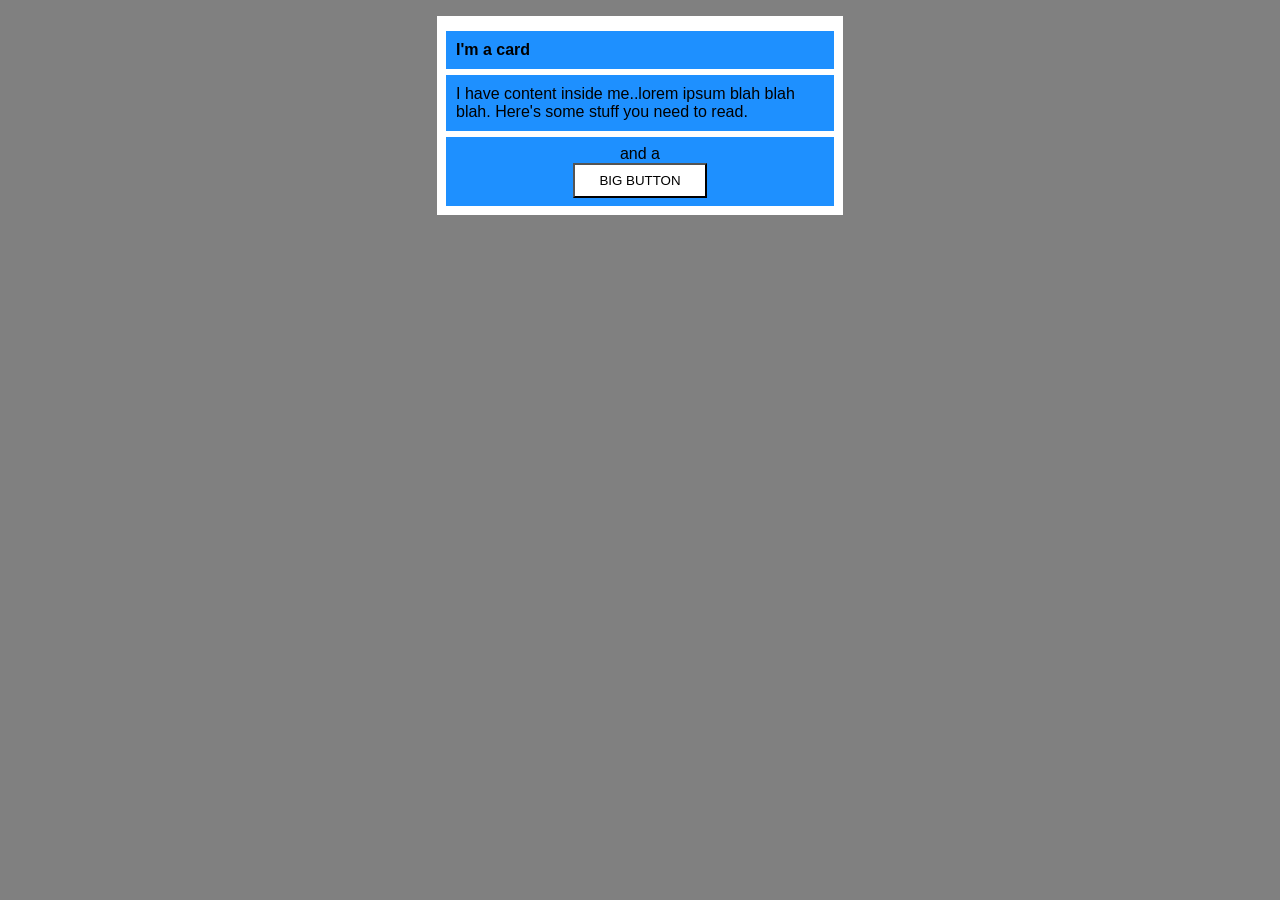
<file: foundations/block-and-inline/02-margin-and-padding-2/index.html>
<!DOCTYPE html>
<html lang="en">
  <head>
    <meta charset="UTF-8">
    <meta http-equiv="X-UA-Compatible" content="IE=edge">
    <meta name="viewport" content="width=device-width, initial-scale=1.0">
    <title>Margin and Padding exercise 2</title>
    <link rel="stylesheet" href="style.css">
  </head>
  <body>
    <div class="card">
      <h1 class="title">I'm a card</h1>

      <div class="content">I have content inside me..lorem ipsum blah blah blah. Here's some stuff you need to read.</div>
      
      <div class="button-container">and a <button>BIG BUTTON</button></div>
    </div>
  </body>
</html>
</file>
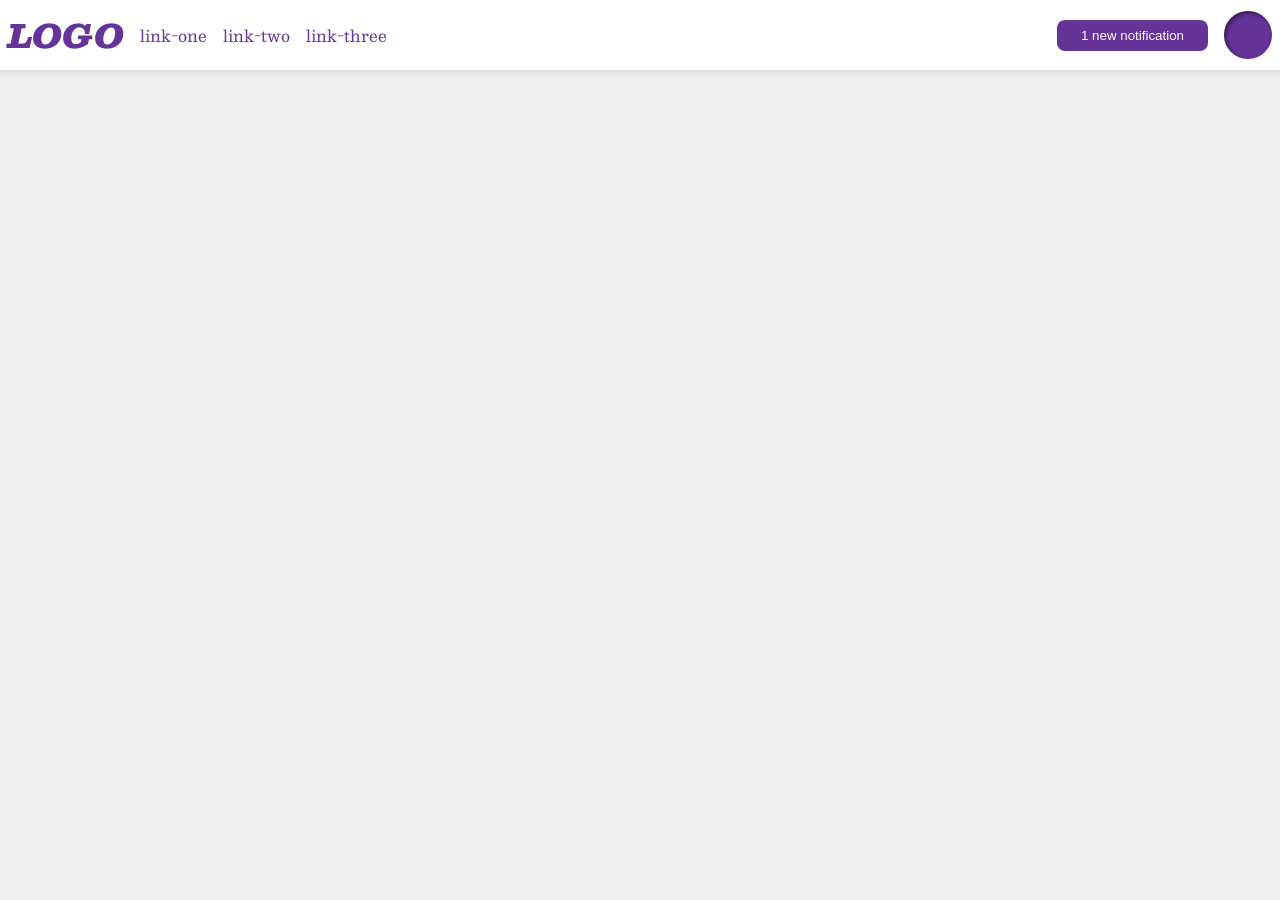
<file: foundations/flex/03-flex-header-2/index.html>
<!DOCTYPE html>
<html lang="en">

<head>
  <meta charset="UTF-8">
  <meta http-equiv="X-UA-Compatible" content="IE=edge">
  <meta name="viewport" content="width=device-width, initial-scale=1.0">
  <title>Flex Header 2</title>
  <link rel="stylesheet" href="style.css">
</head>

<body>
  <div class="header">
    <div class="side-content">
      <div class="logo">
        LOGO
      </div>
      <ul class="links">
        <li><a href="https://google.com">link-one</a></li>
        <li><a href="https://google.com">link-two</a></li>
        <li><a href="https://google.com">link-three</a></li>
      </ul>
    </div>
    <div class="side-content">
    <button class="notifications">
      1 new notification
    </button>
    <div class="profile-image"></div>
    </div>
  </div>
</body>

</html>
</file>
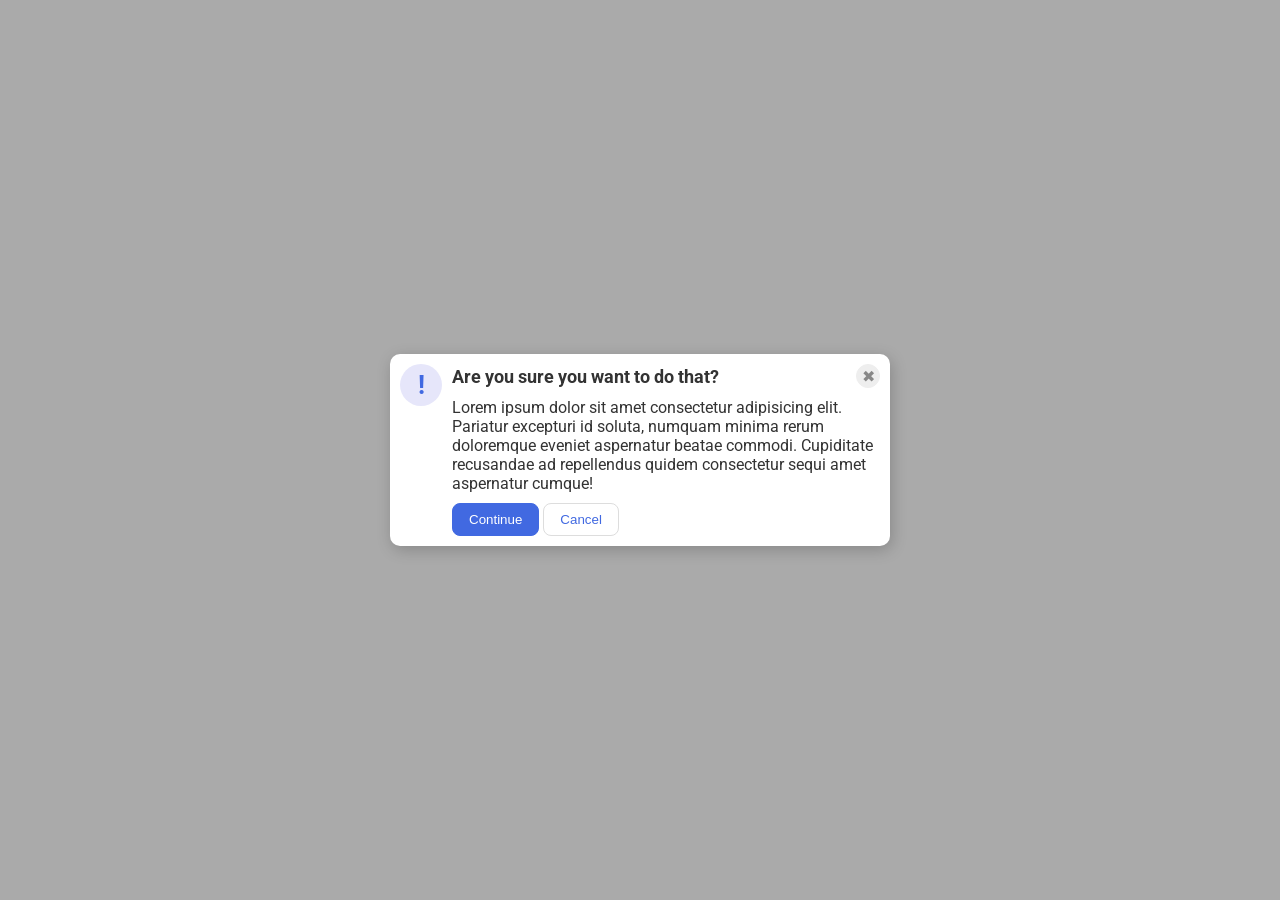
<file: foundations/flex/05-flex-modal/index.html>
<!DOCTYPE html>
<html lang="en">
  <head>
    <meta charset="UTF-8">
    <meta http-equiv="X-UA-Compatible" content="IE=edge">
    <meta name="viewport" content="width=device-width, initial-scale=1.0">
    <link rel="stylesheet" href="style.css">
    <title>Modal</title>
  </head>
  <body>
    <div class="modal">
      <div class="icon">!</div>
      <div class="content">
        <div class="heading">
          <div class="header">Are you sure you want to do that?</div>
          <button class="close-button">✖</button>
        </div>
        <div class="text">Lorem ipsum dolor sit amet consectetur adipisicing elit. Pariatur excepturi id soluta, numquam minima rerum doloremque eveniet aspernatur beatae commodi. Cupiditate recusandae ad repellendus quidem consectetur sequi amet aspernatur cumque!</div>
        <div class="buttons">
          <button class="continue">Continue</button>
          <button class="cancel">Cancel</button>
        </div>
        
      </div>
    </div>
  </body>
</html>
</file>
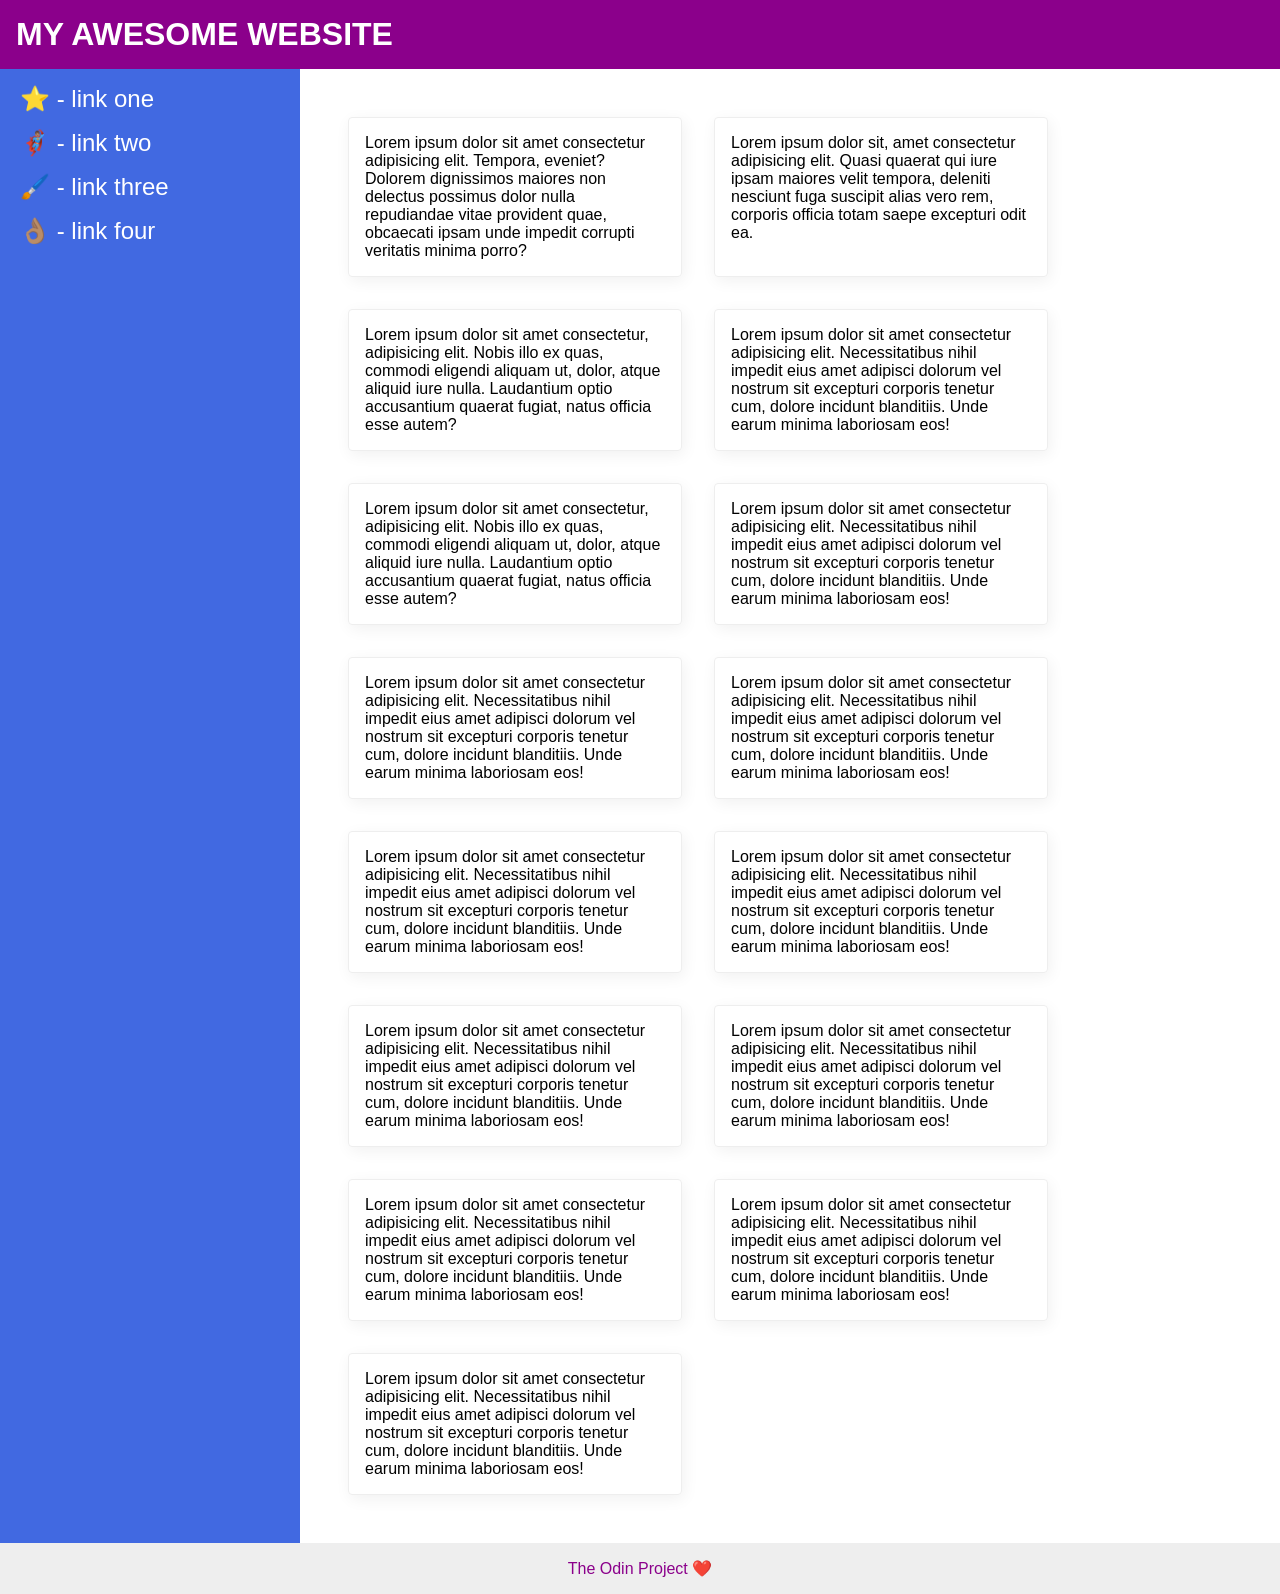
<file: foundations/flex/07-flex-layout-2/index.html>
<!DOCTYPE html>
<html lang="en">

<head>
  <meta charset="UTF-8">
  <meta http-equiv="X-UA-Compatible" content="IE=edge">
  <meta name="viewport" content="width=device-width, initial-scale=1.0">
  <title>The Holy Grail</title>
  <link rel="stylesheet" href="style.css">
</head>

<body>
  <div class="header">
    MY AWESOME WEBSITE
  </div>

  <div class="page-content">

    <div class="sidebar">
      <ul>
        <li><a href="#">⭐ - link one</a></li>
        <li><a href="#">🦸🏽‍♂️ - link two</a></li>
        <li><a href="#">🖌️ - link three</a></li>
        <li><a href="#">👌🏽 - link four</a></li>
      </ul>
    </div>

    <div class="main-content">

      <div class="card">Lorem ipsum dolor sit amet consectetur adipisicing elit. Tempora, eveniet? Dolorem dignissimos
        maiores non delectus possimus dolor nulla repudiandae vitae provident quae, obcaecati ipsam unde impedit
        corrupti
        veritatis minima porro?</div>
      <div class="card">Lorem ipsum dolor sit, amet consectetur adipisicing elit. Quasi quaerat qui iure ipsam maiores
        velit tempora, deleniti nesciunt fuga suscipit alias vero rem, corporis officia totam saepe excepturi odit ea.
      </div>
      <div class="card">Lorem ipsum dolor sit amet consectetur, adipisicing elit. Nobis illo ex quas, commodi eligendi
        aliquam ut, dolor, atque aliquid iure nulla. Laudantium optio accusantium quaerat fugiat, natus officia esse
        autem?</div>
      <div class="card">Lorem ipsum dolor sit amet consectetur adipisicing elit. Necessitatibus nihil impedit eius amet
        adipisci dolorum vel nostrum sit excepturi corporis tenetur cum, dolore incidunt blanditiis. Unde earum minima
        laboriosam eos!</div>
      <div class="card">Lorem ipsum dolor sit amet consectetur, adipisicing elit. Nobis illo ex quas, commodi eligendi
        aliquam ut, dolor, atque aliquid iure nulla. Laudantium optio accusantium quaerat fugiat, natus officia esse
        autem?</div>
      <div class="card">Lorem ipsum dolor sit amet consectetur adipisicing elit. Necessitatibus nihil impedit eius amet
        adipisci dolorum vel nostrum sit excepturi corporis tenetur cum, dolore incidunt blanditiis. Unde earum minima
        laboriosam eos!</div>
      <div class="card">Lorem ipsum dolor sit amet consectetur adipisicing elit. Necessitatibus nihil impedit eius amet
        adipisci dolorum vel nostrum sit excepturi corporis tenetur cum, dolore incidunt blanditiis. Unde earum minima
        laboriosam eos!</div>
      <div class="card">Lorem ipsum dolor sit amet consectetur adipisicing elit. Necessitatibus nihil impedit eius amet
        adipisci dolorum vel nostrum sit excepturi corporis tenetur cum, dolore incidunt blanditiis. Unde earum minima
        laboriosam eos!</div>
      <div class="card">Lorem ipsum dolor sit amet consectetur adipisicing elit. Necessitatibus nihil impedit eius amet
        adipisci dolorum vel nostrum sit excepturi corporis tenetur cum, dolore incidunt blanditiis. Unde earum minima
        laboriosam eos!</div>
      <div class="card">Lorem ipsum dolor sit amet consectetur adipisicing elit. Necessitatibus nihil impedit eius amet
        adipisci dolorum vel nostrum sit excepturi corporis tenetur cum, dolore incidunt blanditiis. Unde earum minima
        laboriosam eos!</div>
      <div class="card">Lorem ipsum dolor sit amet consectetur adipisicing elit. Necessitatibus nihil impedit eius amet
        adipisci dolorum vel nostrum sit excepturi corporis tenetur cum, dolore incidunt blanditiis. Unde earum minima
        laboriosam eos!</div>
      <div class="card">Lorem ipsum dolor sit amet consectetur adipisicing elit. Necessitatibus nihil impedit eius amet
        adipisci dolorum vel nostrum sit excepturi corporis tenetur cum, dolore incidunt blanditiis. Unde earum minima
        laboriosam eos!</div>
      <div class="card">Lorem ipsum dolor sit amet consectetur adipisicing elit. Necessitatibus nihil impedit eius amet
        adipisci dolorum vel nostrum sit excepturi corporis tenetur cum, dolore incidunt blanditiis. Unde earum minima
        laboriosam eos!</div>
      <div class="card">Lorem ipsum dolor sit amet consectetur adipisicing elit. Necessitatibus nihil impedit eius amet
        adipisci dolorum vel nostrum sit excepturi corporis tenetur cum, dolore incidunt blanditiis. Unde earum minima
        laboriosam eos!</div>
      <div class="card">Lorem ipsum dolor sit amet consectetur adipisicing elit. Necessitatibus nihil impedit eius amet
        adipisci dolorum vel nostrum sit excepturi corporis tenetur cum, dolore incidunt blanditiis. Unde earum minima
        laboriosam eos!</div>

    </div>
  </div>
  <div class="footer">
    The Odin Project ❤️
  </div>
</body>

</html>
</file>
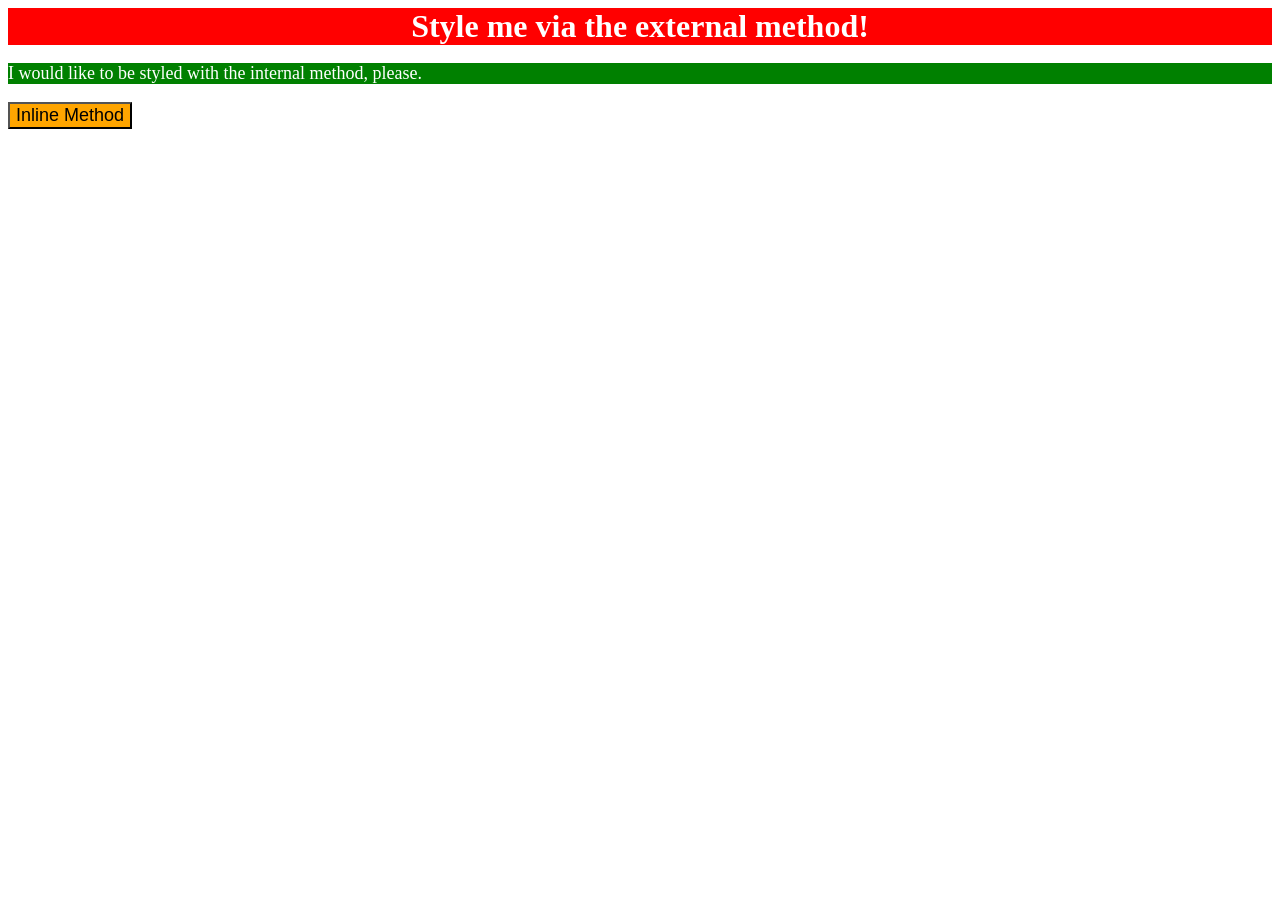
<file: foundations/intro-to-css/01-css-methods/index.html>
<!DOCTYPE html>
<html lang="en">

<head>
  <meta charset="UTF-8">
  <meta http-equiv="X-UA-Compatible" content="IE=edge">
  <meta name="viewport" content="width=device-width, initial-scale=1.0">
  <title>Methods for Adding CSS</title>
  <!-- * `p`: a green background, 
  white text, 
  and a font size of 18px -->
  <style>
    p {
      background-color: green;
      color: white;
      font-size: 18px;
    }
  </style>



  <link rel="stylesheet" href="styles.css">
</head>

<body>
  <div>Style me via the external method!</div>
  <p>I would like to be styled with the internal method, please.</p>
  <!-- * `button`: an orange background and a font size of 18px -->
  <button style="background-color: orange; font-size: 18px;">Inline Method</button>
</body>

</html>
</file>
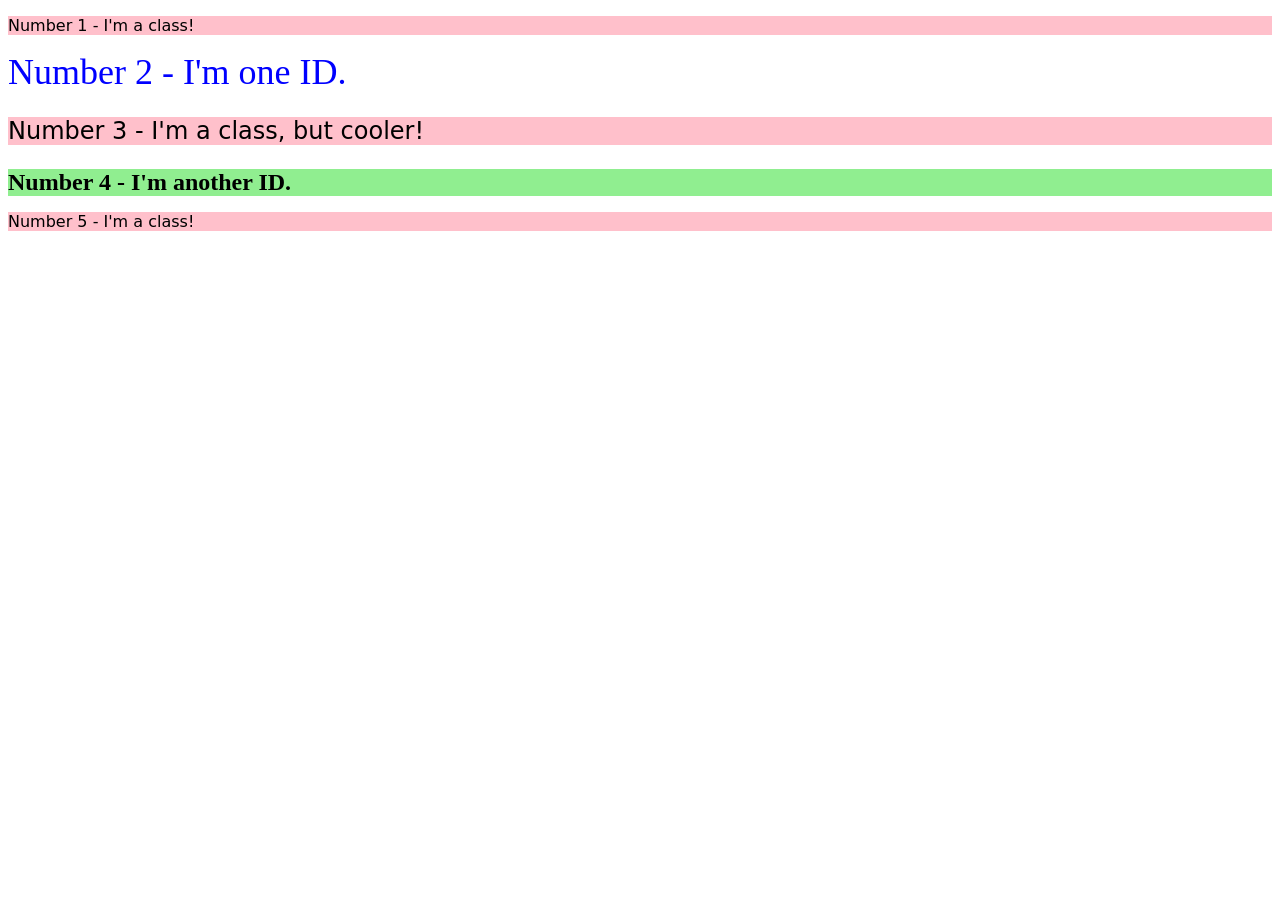
<file: foundations/intro-to-css/02-class-id-selectors/index.html>
<!DOCTYPE html>
<html lang="en">
  <head>
    <meta charset="UTF-8">
    <meta http-equiv="X-UA-Compatible" content="IE=edge">
    <meta name="viewport" content="width=device-width, initial-scale=1.0">
    <title>Class and ID Selectors</title>
    <link rel="stylesheet" href="style.css">
  </head>
  <body>
    <p class="odd">Number 1 - I'm a class!</p>
    <div id="second-element">Number 2 - I'm one ID.</div>
    <p class="odd font-size">Number 3 - I'm a class, but cooler!</p>
    <div class="font-size" id="fourth-element">Number 4 - I'm another ID.</div>
    <p class="odd">Number 5 - I'm a class!</p>
  </body>
</html>
</file>
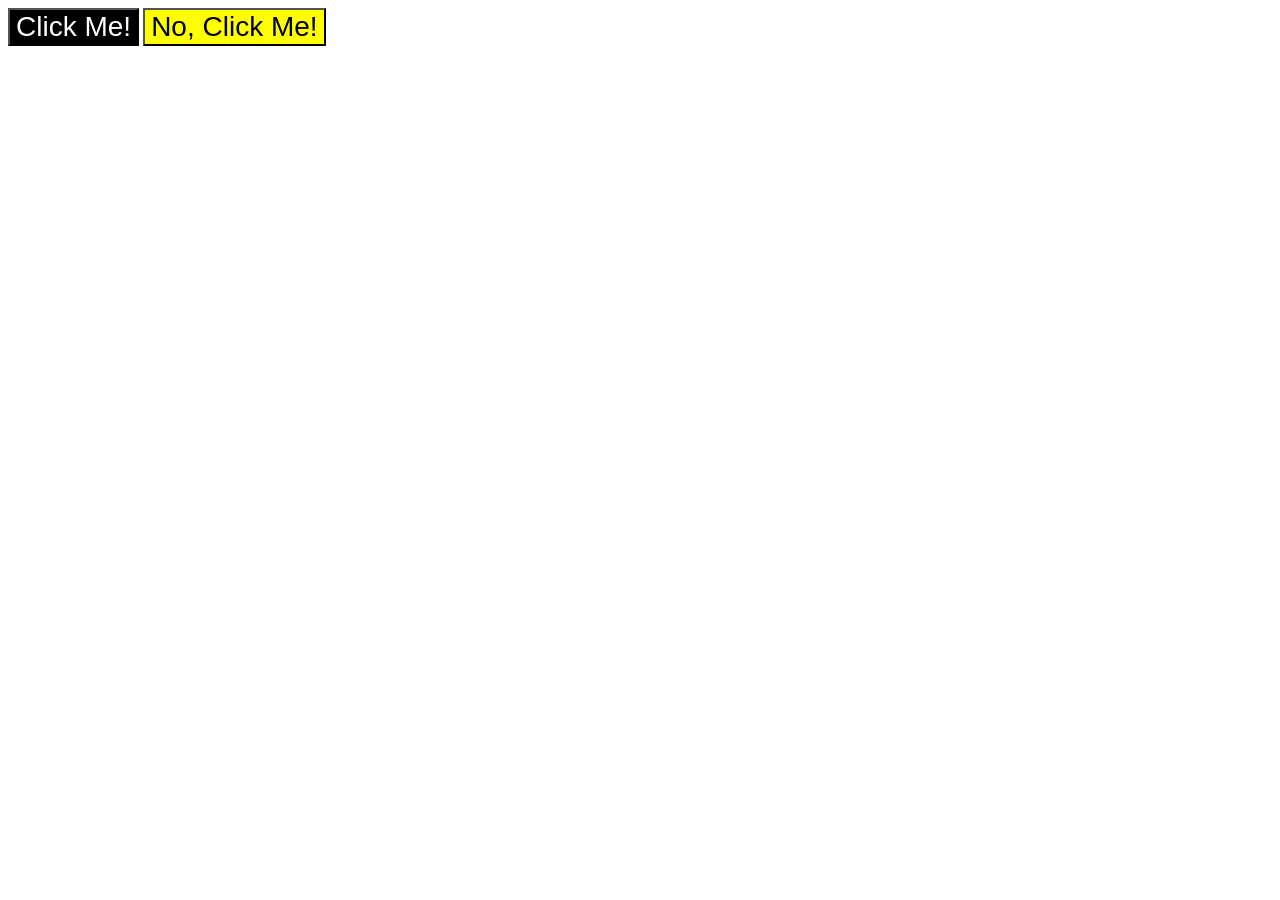
<file: foundations/intro-to-css/03-grouping-selectors/index.html>
<!DOCTYPE html>
<html lang="en">
  <head>
    <meta charset="UTF-8">
    <meta http-equiv="X-UA-Compatible" content="IE=edge">
    <meta name="viewport" content="width=device-width, initial-scale=1.0">
    <title>Grouping Selectors</title>
    <link rel="stylesheet" href="style.css">
  </head>
  <body>
    <button class="one">Click Me!</button>
    <button class="two">No, Click Me!</button>
  </body>
</html>
</file>
<file: foundations/block-and-inline/02-margin-and-padding-2/style.css>
body {
  background: gray;
  font-family: sans-serif;
}

.card {
  width: 400px;
  background: white;
  margin: 16px auto;
  padding: 3px;
}

.title,
.content,
.button-container {
  background: dodgerblue;
  margin: 6px;
  padding: 10px;
  font-size: 16px;
}

.title{
  margin-top: 12px;
}

.button-container{
  text-align: center;
  padding: 8px;
}

button {
  background: white;
  display: block;
  margin: 0 auto;
  padding: 8px 24px;
}
</file>
<file: foundations/flex/03-flex-header-2/style.css>
/* this is some magical font-importing.  
you'll learn about it later. */
@import url('https://fonts.googleapis.com/css2?family=Besley:ital,wght@0,400;1,900&display=swap');

body {
  margin: 0;
  background: #eee;
  font-family: Besley, serif;
}

.header {
  background: white;
  border-bottom: 1px solid #ddd;
  box-shadow: 0 0 8px rgba(0, 0, 0, .1);
}

.profile-image {
  background: rebeccapurple;
  box-shadow: inset 2px 2px 4px rgba(0, 0, 0, .5);
  border-radius: 50%;
  width: 48px;
  height: 48px;
}

.logo {
  color: rebeccapurple;
  font-size: 32px;
  font-weight: 900;
  font-style: italic;
}

button {
  border: none;
  border-radius: 8px;
  background: rebeccapurple;
  color: white;
  padding: 8px 24px;
}

a {
  text-decoration: none;
  /* this removes the line under our links */
  color: rebeccapurple;
}

ul {
  list-style-type: none;
}

/* ---------------------------------------------- */

.header {
  display: flex;
  justify-content: space-between;
  padding: 8px;
}

.links {
  display: flex;
  margin: 0;
  padding: 0;
  gap: 16px;
}

.side-content {
  display: flex;
  align-items: center;
  gap: 16px;
}
</file>
<file: foundations/flex/05-flex-modal/style.css>
@import url('https://fonts.googleapis.com/css2?family=Roboto:wght@400;700&display=swap');

html,
body {
  height: 100%;
}

body {
  font-family: Roboto, sans-serif;
  margin: 0;
  background: #aaa;
  color: #333;
  /* I'll give you this one for free lol */
  display: flex;
  align-items: center;
  justify-content: center;
}

.modal {
  background: white;
  width: 480px;
  border-radius: 10px;
  box-shadow: 2px 4px 16px rgba(0, 0, 0, .2);
}

.icon {
  color: royalblue;
  font-size: 26px;
  font-weight: 700;
  background: lavender;
  width: 42px;
  height: 42px;
  border-radius: 50%;
  display: flex;
  align-items: center;
  justify-content: center;
}

.close-button {
  background: #eee;
  border-radius: 50%;
  color: #888;
  font-weight: 400;
  font-size: 16px;
  height: 24px;
  width: 24px;
  display: flex;
  align-items: center;
  justify-content: center;
  border: 1px solid #eee;
  padding: 0;
}

button {
  cursor: pointer;
  padding: 8px 16px;
  border-radius: 8px;
}

button.continue {
  background: royalblue;
  border: 1px solid royalblue;
  color: white;
}

button.cancel {
  background: white;
  border: 1px solid #ddd;
  color: royalblue;
}

/* ---------------------------------------------------- */
.modal {
  display: flex;
  gap: 10px;
  padding: 10px;
}

.icon{
  flex-shrink: 0;
}

.heading {
  display: flex;
  align-items: center;
  justify-content: space-between;
  font-weight: bold;
  font-size: large;
}

.content{
  flex-flow: column;
  display: flex;
  gap: 10px;
}
</file>
<file: foundations/flex/07-flex-layout-2/style.css>
body {
  font-family: -apple-system, BlinkMacSystemFont, 'Segoe UI', Roboto, Oxygen, Ubuntu, Cantarell, 'Open Sans', 'Helvetica Neue', sans-serif;
  margin: 0;
  min-height: 100vh;
}

.header {
  height: 72px;
  background: darkmagenta;
  color: white;
}

.footer {
  height: 72px;
  background: #eee;
  color: darkmagenta;
}

.sidebar {
  width: 300px;
  background: royalblue;
  box-sizing: border-box;
}

.card {
  border: 1px solid #eee;
  box-shadow: 2px 4px 16px rgba(0, 0, 0, .06);
  border-radius: 4px;
}


/* ----------------------------------------- */

body {
  display: flex;
  flex-direction: column;
}


.header {
  padding: 16px;
  font-size: 32px;
  font-weight: 900;
  height: auto;
}

.sidebar {
  width: 300px;
  flex-shrink: 0;
}

ul {
  list-style-type: none;
  margin: 0;
  padding: 0 20px;

  li {
    margin: 16px 0;
  }

  a {
    text-decoration: none;
    color: white;
    font-size: 24px;
  }
}

.main-content {
  padding: 48px;
  display: flex;
  flex-wrap: wrap;
  gap: 32px;
}

.footer {
  text-align: center;
  padding: 16px;
  height: auto;
}


.page-content {
  display: flex;
  flex-grow: 1;
}

.card {
  min-width: 200px;
  max-width: 300px;
  padding: 16px;
}
</file>
<file: foundations/intro-to-css/01-css-methods/styles.css>
div {
     /*a red background, 
     white text, 
     a font size of 32px, 
     center aligned, 
     and bold */
     background-color: red;
     color: white;
     font-size: 32px;
     text-align: center;
     font-weight: bold;
 }
</file>
<file: foundations/intro-to-css/02-class-id-selectors/style.css>
/* Add CSS Styling */
.odd {
    background-color: #ffc0cb;
    font-family: Verdana, "DejaVu Sans", sans-serif;
}

.font-size {
    font-size: 24px;
}

#second-element {
    color: #0000ff;
    font-size: 36px;
}

#fourth-element {
    background-color: #90ee90;
    font-weight: bold;
}
</file>
<file: foundations/intro-to-css/03-grouping-selectors/style.css>
/* Add CSS Styling */
.one, 
.two {
    font-size: 28px;
    font-family: Arial, "Times New Roman", sans-serif;
}

.one {
    background-color: black;
    color: white;
}

.two {
    background-color: yellow;
}
</file>
